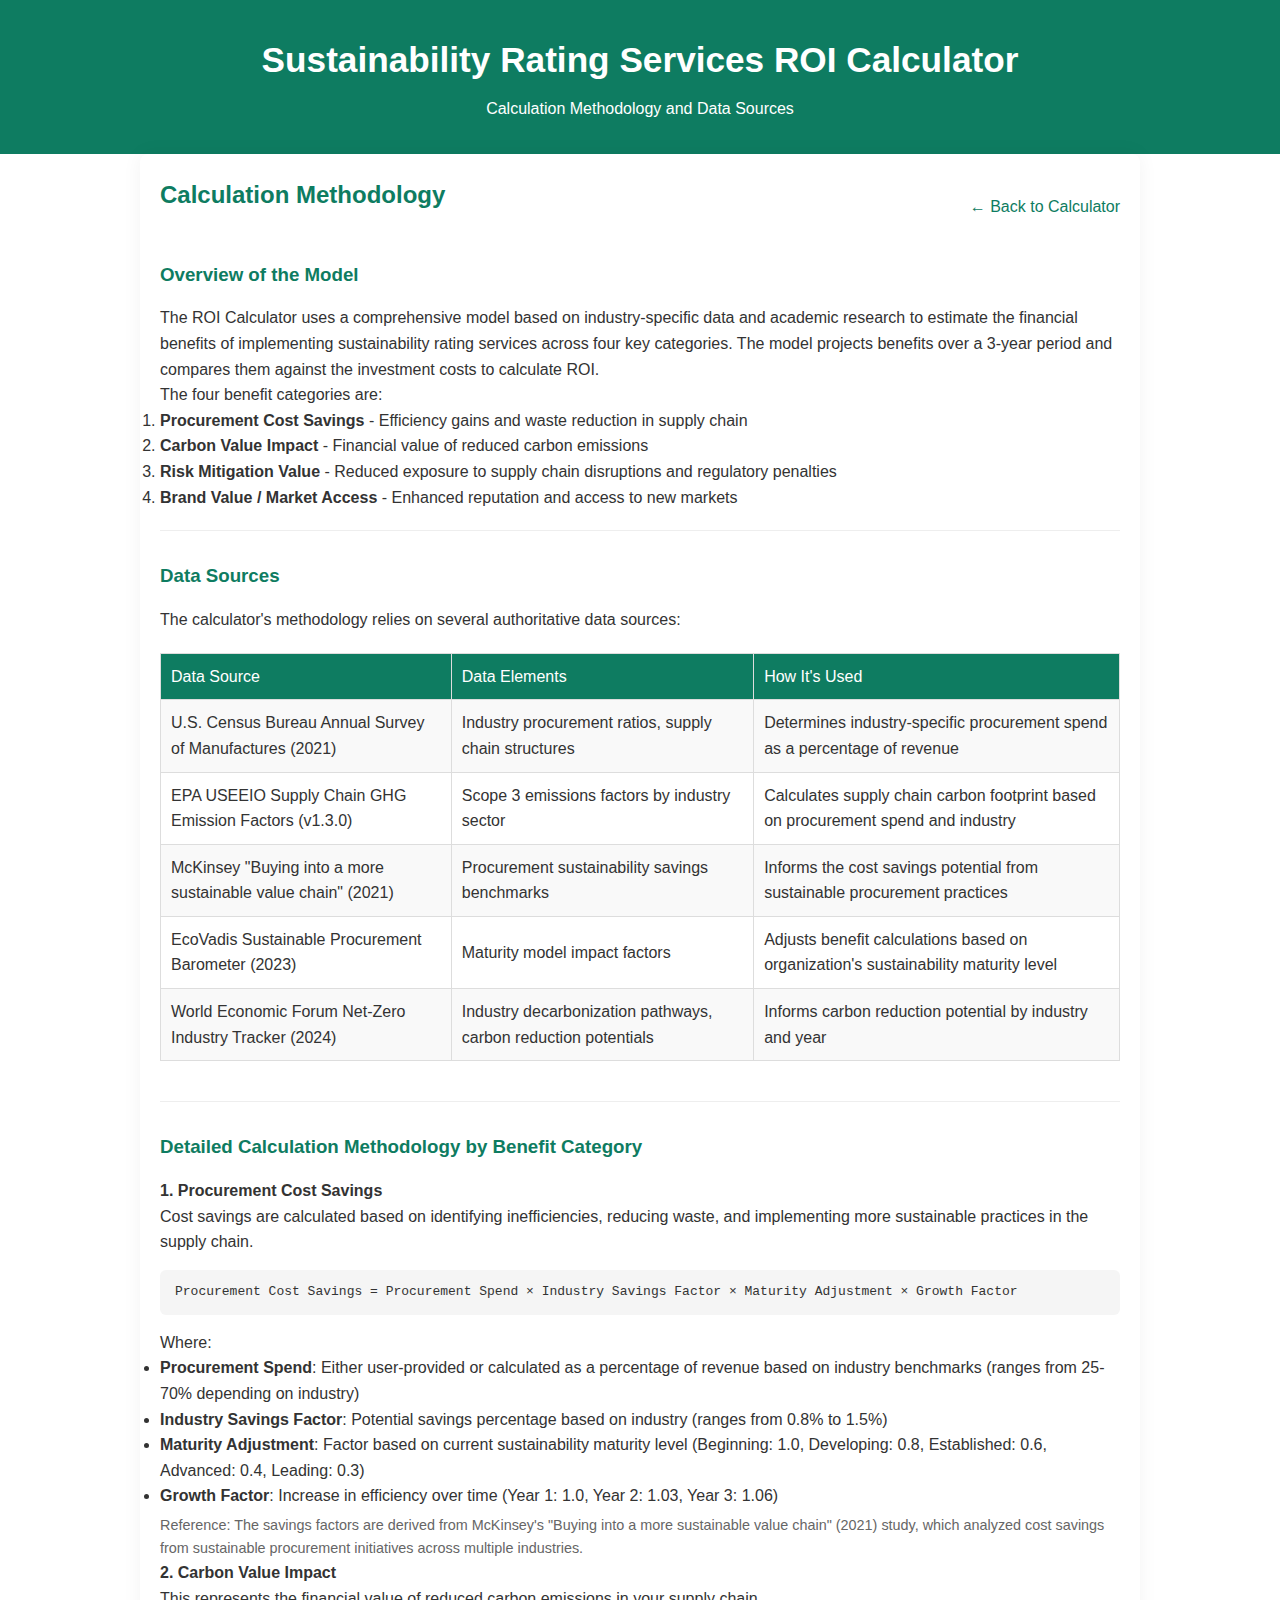
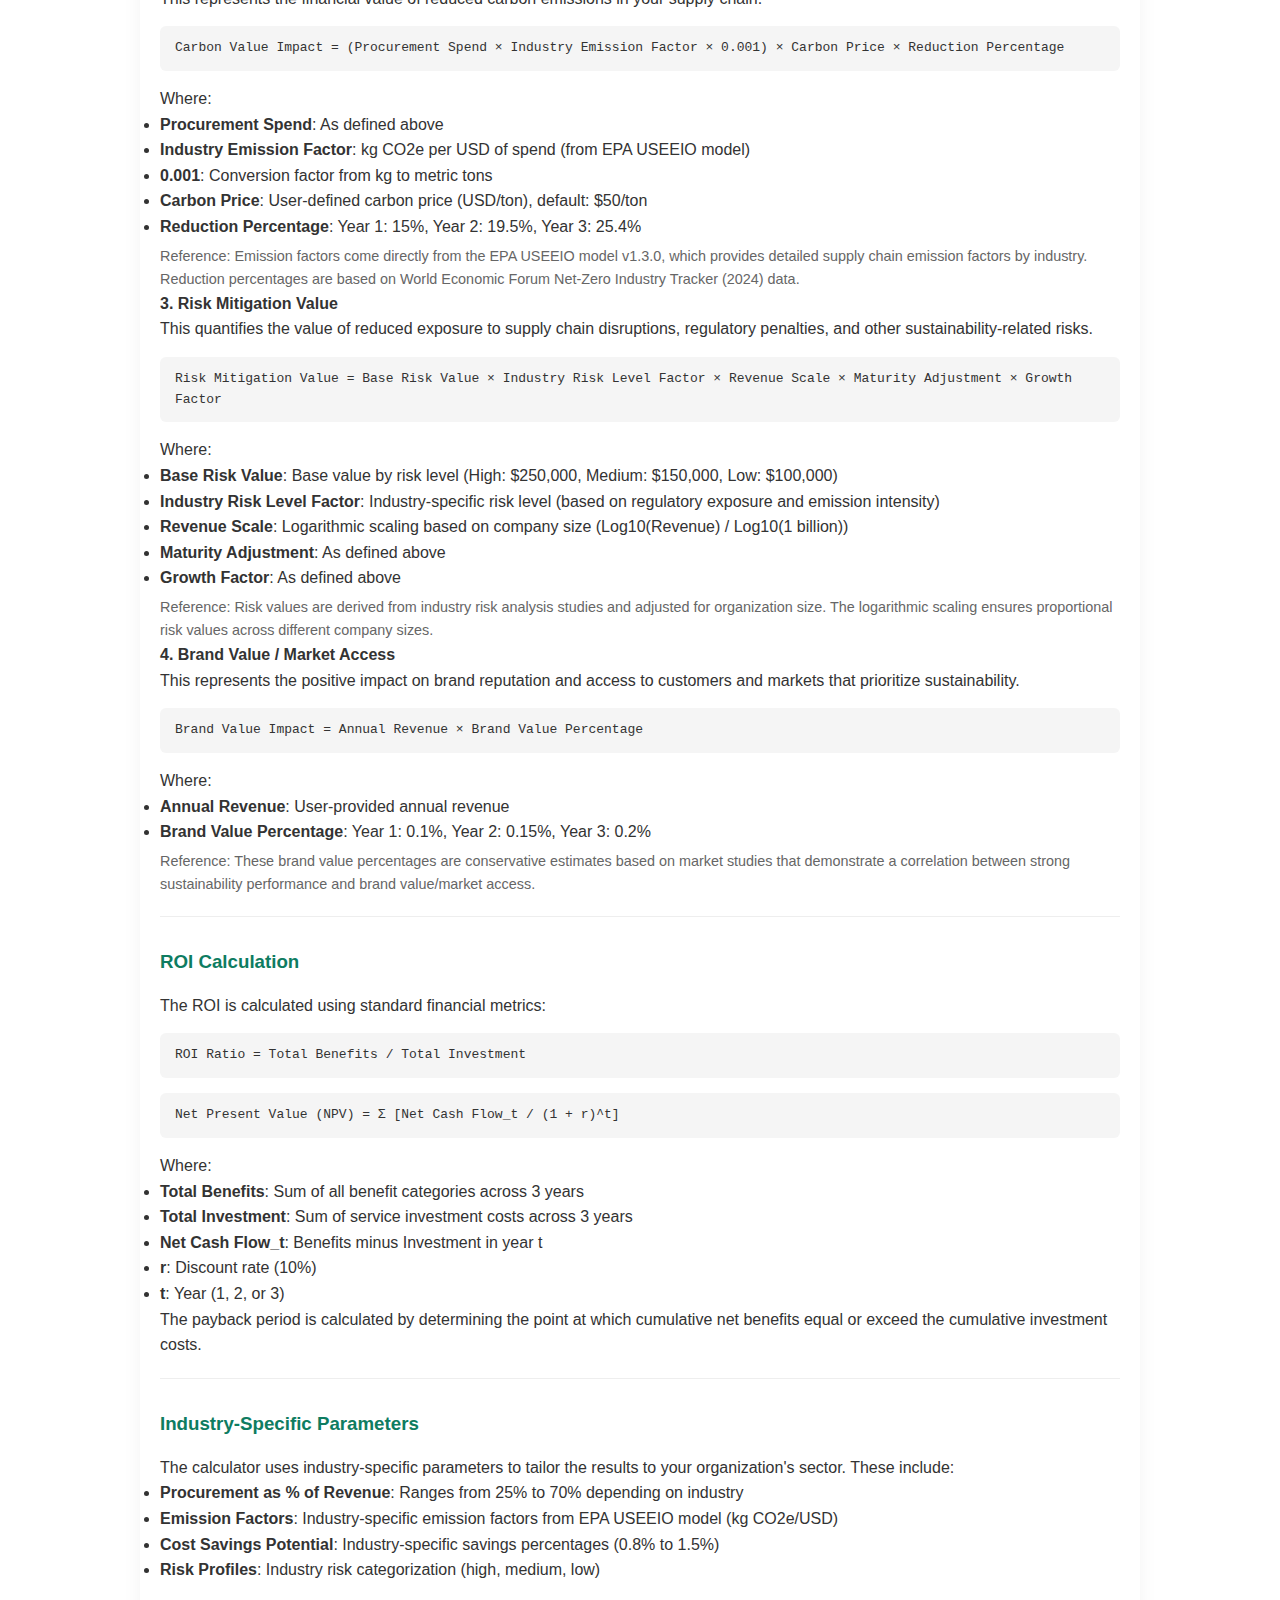
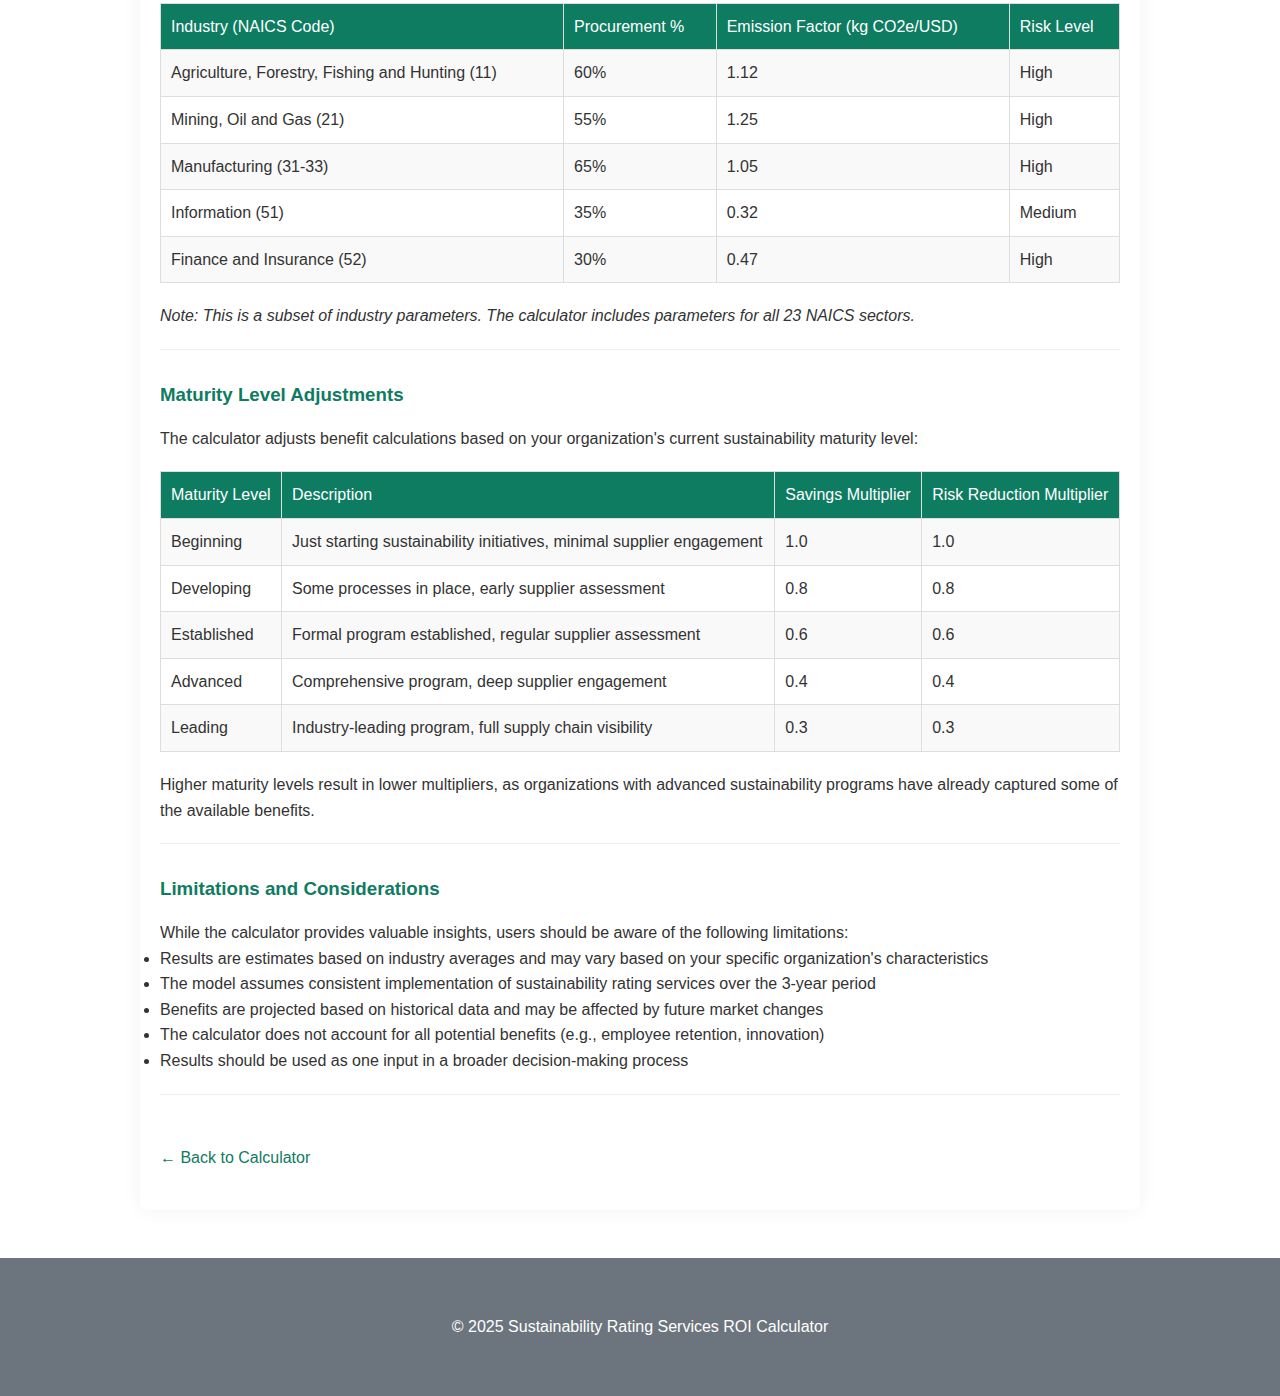
<file: methodology.html>
<!DOCTYPE html>
<html lang="en">
<head>
    <meta charset="UTF-8">
    <meta name="viewport" content="width=device-width, initial-scale=1.0">
    <title>Calculation Methodology | Sustainability Rating Services ROI Calculator</title>
    <link rel="stylesheet" href="css/styles.css">
    <link rel="icon" type="image/png" href="img/favicon.png">
    <style>
        .methodology-container {
            max-width: 1000px;
            margin: 0 auto;
            padding: 20px;
            background-color: white;
            border-radius: 8px;
            box-shadow: 0 0 20px rgba(0,0,0,0.05);
        }
        
        .methodology-section {
            margin-bottom: 30px;
            padding-bottom: 20px;
            border-bottom: 1px solid #eee;
        }
        
        .methodology-section:last-child {
            border-bottom: none;
        }
        
        .formula {
            background-color: #f5f5f5;
            padding: 12px 15px;
            border-radius: 6px;
            font-family: monospace;
            margin: 15px 0;
            overflow-x: auto;
        }
        
        .reference {
            font-size: 0.9em;
            color: #666;
            margin-top: 5px;
        }
        
        table {
            width: 100%;
            border-collapse: collapse;
            margin: 20px 0;
        }
        
        table, th, td {
            border: 1px solid #ddd;
        }
        
        th {
            background-color: var(--primary-color);
            color: white;
            text-align: left;
            padding: 10px;
        }
        
        td {
            padding: 10px;
        }
        
        tr:nth-child(even) {
            background-color: #f9f9f9;
        }
        
        .back-link {
            display: inline-block;
            margin: 20px 0;
            color: var(--primary-color);
            text-decoration: none;
            font-weight: 500;
        }
        
        .back-link:hover {
            text-decoration: underline;
        }
        
        .methodology-header {
            display: flex;
            justify-content: space-between;
            align-items: center;
            margin-bottom: 20px;
        }
    </style>
</head>
<body>
    <header>
        <h1>Sustainability Rating Services ROI Calculator</h1>
        <p>Calculation Methodology and Data Sources</p>
    </header>
    
    <div class="methodology-container">
        <div class="methodology-header">
            <h2>Calculation Methodology</h2>
            <a href="index.html" class="back-link">← Back to Calculator</a>
        </div>
        
        <div class="methodology-section">
            <h3>Overview of the Model</h3>
            <p>The ROI Calculator uses a comprehensive model based on industry-specific data and academic research to estimate the financial benefits of implementing sustainability rating services across four key categories. The model projects benefits over a 3-year period and compares them against the investment costs to calculate ROI.</p>
            
            <p>The four benefit categories are:</p>
            <ol>
                <li><strong>Procurement Cost Savings</strong> - Efficiency gains and waste reduction in supply chain</li>
                <li><strong>Carbon Value Impact</strong> - Financial value of reduced carbon emissions</li>
                <li><strong>Risk Mitigation Value</strong> - Reduced exposure to supply chain disruptions and regulatory penalties</li>
                <li><strong>Brand Value / Market Access</strong> - Enhanced reputation and access to new markets</li>
            </ol>
        </div>
        
        <div class="methodology-section">
            <h3>Data Sources</h3>
            <p>The calculator's methodology relies on several authoritative data sources:</p>
            
            <table>
                <tr>
                    <th>Data Source</th>
                    <th>Data Elements</th>
                    <th>How It's Used</th>
                </tr>
                <tr>
                    <td>U.S. Census Bureau Annual Survey of Manufactures (2021)</td>
                    <td>Industry procurement ratios, supply chain structures</td>
                    <td>Determines industry-specific procurement spend as a percentage of revenue</td>
                </tr>
                <tr>
                    <td>EPA USEEIO Supply Chain GHG Emission Factors (v1.3.0)</td>
                    <td>Scope 3 emissions factors by industry sector</td>
                    <td>Calculates supply chain carbon footprint based on procurement spend and industry</td>
                </tr>
                <tr>
                    <td>McKinsey "Buying into a more sustainable value chain" (2021)</td>
                    <td>Procurement sustainability savings benchmarks</td>
                    <td>Informs the cost savings potential from sustainable procurement practices</td>
                </tr>
                <tr>
                    <td>EcoVadis Sustainable Procurement Barometer (2023)</td>
                    <td>Maturity model impact factors</td>
                    <td>Adjusts benefit calculations based on organization's sustainability maturity level</td>
                </tr>
                <tr>
                    <td>World Economic Forum Net-Zero Industry Tracker (2024)</td>
                    <td>Industry decarbonization pathways, carbon reduction potentials</td>
                    <td>Informs carbon reduction potential by industry and year</td>
                </tr>
            </table>
        </div>
        
        <div class="methodology-section">
            <h3>Detailed Calculation Methodology by Benefit Category</h3>
            
            <h4>1. Procurement Cost Savings</h4>
            <p>Cost savings are calculated based on identifying inefficiencies, reducing waste, and implementing more sustainable practices in the supply chain.</p>
            
            <div class="formula">
                Procurement Cost Savings = Procurement Spend × Industry Savings Factor × Maturity Adjustment × Growth Factor
            </div>
            
            <p>Where:</p>
            <ul>
                <li><strong>Procurement Spend</strong>: Either user-provided or calculated as a percentage of revenue based on industry benchmarks (ranges from 25-70% depending on industry)</li>
                <li><strong>Industry Savings Factor</strong>: Potential savings percentage based on industry (ranges from 0.8% to 1.5%)</li>
                <li><strong>Maturity Adjustment</strong>: Factor based on current sustainability maturity level (Beginning: 1.0, Developing: 0.8, Established: 0.6, Advanced: 0.4, Leading: 0.3)</li>
                <li><strong>Growth Factor</strong>: Increase in efficiency over time (Year 1: 1.0, Year 2: 1.03, Year 3: 1.06)</li>
            </ul>
            
            <p class="reference">Reference: The savings factors are derived from McKinsey's "Buying into a more sustainable value chain" (2021) study, which analyzed cost savings from sustainable procurement initiatives across multiple industries.</p>
            
            <h4>2. Carbon Value Impact</h4>
            <p>This represents the financial value of reduced carbon emissions in your supply chain.</p>
            
            <div class="formula">
                Carbon Value Impact = (Procurement Spend × Industry Emission Factor × 0.001) × Carbon Price × Reduction Percentage
            </div>
            
            <p>Where:</p>
            <ul>
                <li><strong>Procurement Spend</strong>: As defined above</li>
                <li><strong>Industry Emission Factor</strong>: kg CO2e per USD of spend (from EPA USEEIO model)</li>
                <li><strong>0.001</strong>: Conversion factor from kg to metric tons</li>
                <li><strong>Carbon Price</strong>: User-defined carbon price (USD/ton), default: $50/ton</li>
                <li><strong>Reduction Percentage</strong>: Year 1: 15%, Year 2: 19.5%, Year 3: 25.4%</li>
            </ul>
            
            <p class="reference">Reference: Emission factors come directly from the EPA USEEIO model v1.3.0, which provides detailed supply chain emission factors by industry. Reduction percentages are based on World Economic Forum Net-Zero Industry Tracker (2024) data.</p>
            
            <h4>3. Risk Mitigation Value</h4>
            <p>This quantifies the value of reduced exposure to supply chain disruptions, regulatory penalties, and other sustainability-related risks.</p>
            
            <div class="formula">
                Risk Mitigation Value = Base Risk Value × Industry Risk Level Factor × Revenue Scale × Maturity Adjustment × Growth Factor
            </div>
            
            <p>Where:</p>
            <ul>
                <li><strong>Base Risk Value</strong>: Base value by risk level (High: $250,000, Medium: $150,000, Low: $100,000)</li>
                <li><strong>Industry Risk Level Factor</strong>: Industry-specific risk level (based on regulatory exposure and emission intensity)</li>
                <li><strong>Revenue Scale</strong>: Logarithmic scaling based on company size (Log10(Revenue) / Log10(1 billion))</li>
                <li><strong>Maturity Adjustment</strong>: As defined above</li>
                <li><strong>Growth Factor</strong>: As defined above</li>
            </ul>
            
            <p class="reference">Reference: Risk values are derived from industry risk analysis studies and adjusted for organization size. The logarithmic scaling ensures proportional risk values across different company sizes.</p>
            
            <h4>4. Brand Value / Market Access</h4>
            <p>This represents the positive impact on brand reputation and access to customers and markets that prioritize sustainability.</p>
            
            <div class="formula">
                Brand Value Impact = Annual Revenue × Brand Value Percentage
            </div>
            
            <p>Where:</p>
            <ul>
                <li><strong>Annual Revenue</strong>: User-provided annual revenue</li>
                <li><strong>Brand Value Percentage</strong>: Year 1: 0.1%, Year 2: 0.15%, Year 3: 0.2%</li>
            </ul>
            
            <p class="reference">Reference: These brand value percentages are conservative estimates based on market studies that demonstrate a correlation between strong sustainability performance and brand value/market access.</p>
        </div>
        
        <div class="methodology-section">
            <h3>ROI Calculation</h3>
            
            <p>The ROI is calculated using standard financial metrics:</p>
            
            <div class="formula">
                ROI Ratio = Total Benefits / Total Investment
            </div>
            
            <div class="formula">
                Net Present Value (NPV) = Σ [Net Cash Flow_t / (1 + r)^t]
            </div>
            
            <p>Where:</p>
            <ul>
                <li><strong>Total Benefits</strong>: Sum of all benefit categories across 3 years</li>
                <li><strong>Total Investment</strong>: Sum of service investment costs across 3 years</li>
                <li><strong>Net Cash Flow_t</strong>: Benefits minus Investment in year t</li>
                <li><strong>r</strong>: Discount rate (10%)</li>
                <li><strong>t</strong>: Year (1, 2, or 3)</li>
            </ul>
            
            <p>The payback period is calculated by determining the point at which cumulative net benefits equal or exceed the cumulative investment costs.</p>
        </div>
        
        <div class="methodology-section">
            <h3>Industry-Specific Parameters</h3>
            <p>The calculator uses industry-specific parameters to tailor the results to your organization's sector. These include:</p>
            
            <ul>
                <li><strong>Procurement as % of Revenue</strong>: Ranges from 25% to 70% depending on industry</li>
                <li><strong>Emission Factors</strong>: Industry-specific emission factors from EPA USEEIO model (kg CO2e/USD)</li>
                <li><strong>Cost Savings Potential</strong>: Industry-specific savings percentages (0.8% to 1.5%)</li>
                <li><strong>Risk Profiles</strong>: Industry risk categorization (high, medium, low)</li>
            </ul>
            
            <table>
                <tr>
                    <th>Industry (NAICS Code)</th>
                    <th>Procurement %</th>
                    <th>Emission Factor (kg CO2e/USD)</th>
                    <th>Risk Level</th>
                </tr>
                <tr>
                    <td>Agriculture, Forestry, Fishing and Hunting (11)</td>
                    <td>60%</td>
                    <td>1.12</td>
                    <td>High</td>
                </tr>
                <tr>
                    <td>Mining, Oil and Gas (21)</td>
                    <td>55%</td>
                    <td>1.25</td>
                    <td>High</td>
                </tr>
                <tr>
                    <td>Manufacturing (31-33)</td>
                    <td>65%</td>
                    <td>1.05</td>
                    <td>High</td>
                </tr>
                <tr>
                    <td>Information (51)</td>
                    <td>35%</td>
                    <td>0.32</td>
                    <td>Medium</td>
                </tr>
                <tr>
                    <td>Finance and Insurance (52)</td>
                    <td>30%</td>
                    <td>0.47</td>
                    <td>High</td>
                </tr>
                <!-- Additional industry examples would be included here -->
            </table>
            <p><em>Note: This is a subset of industry parameters. The calculator includes parameters for all 23 NAICS sectors.</em></p>
        </div>
        
        <div class="methodology-section">
            <h3>Maturity Level Adjustments</h3>
            <p>The calculator adjusts benefit calculations based on your organization's current sustainability maturity level:</p>
            
            <table>
                <tr>
                    <th>Maturity Level</th>
                    <th>Description</th>
                    <th>Savings Multiplier</th>
                    <th>Risk Reduction Multiplier</th>
                </tr>
                <tr>
                    <td>Beginning</td>
                    <td>Just starting sustainability initiatives, minimal supplier engagement</td>
                    <td>1.0</td>
                    <td>1.0</td>
                </tr>
                <tr>
                    <td>Developing</td>
                    <td>Some processes in place, early supplier assessment</td>
                    <td>0.8</td>
                    <td>0.8</td>
                </tr>
                <tr>
                    <td>Established</td>
                    <td>Formal program established, regular supplier assessment</td>
                    <td>0.6</td>
                    <td>0.6</td>
                </tr>
                <tr>
                    <td>Advanced</td>
                    <td>Comprehensive program, deep supplier engagement</td>
                    <td>0.4</td>
                    <td>0.4</td>
                </tr>
                <tr>
                    <td>Leading</td>
                    <td>Industry-leading program, full supply chain visibility</td>
                    <td>0.3</td>
                    <td>0.3</td>
                </tr>
            </table>
            
            <p>Higher maturity levels result in lower multipliers, as organizations with advanced sustainability programs have already captured some of the available benefits.</p>
        </div>
        
        <div class="methodology-section">
            <h3>Limitations and Considerations</h3>
            <p>While the calculator provides valuable insights, users should be aware of the following limitations:</p>
            
            <ul>
                <li>Results are estimates based on industry averages and may vary based on your specific organization's characteristics</li>
                <li>The model assumes consistent implementation of sustainability rating services over the 3-year period</li>
                <li>Benefits are projected based on historical data and may be affected by future market changes</li>
                <li>The calculator does not account for all potential benefits (e.g., employee retention, innovation)</li>
                <li>Results should be used as one input in a broader decision-making process</li>
            </ul>
        </div>
        
        <a href="index.html" class="back-link">← Back to Calculator</a>
    </div>
    
    <footer>
        <div class="container">
            <p>&copy; 2025 Sustainability Rating Services ROI Calculator</p>
        </div>
    </footer>
</body>
</html>
</file>
<file: css/styles.css>
/* Main Styles for Sustainability ROI Calculator */

:root {
    --primary-color: #0e7c61;
    --secondary-color: #4eb38f;
    --accent-color: #ffc107;
    --text-color: #333;
    --background-color: #fff;
    --light-gray: #f5f5f5;
    --medium-gray: #e0e0e0;
    --dark-gray: #6c757d;
    --danger-color: #dc3545;
    --success-color: #28a745;
}

* {
    box-sizing: border-box;
    margin: 0;
    padding: 0;
}

body {
    font-family: 'Segoe UI', Tahoma, Geneva, Verdana, sans-serif;
    line-height: 1.6;
    color: var(--text-color);
    background-color: var(--background-color);
    margin: 0;
    padding: 0;
}

header {
    background-color: var(--primary-color);
    color: white;
    text-align: center;
    padding: 2rem 1rem;
}

header h1 {
    margin-bottom: 0.5rem;
    font-size: 2.2rem;
}

.container {
    width: 100%;
    max-width: 1200px;
    margin: 0 auto;
    padding: 2rem 1rem;
}

.intro-section {
    margin-bottom: 3rem;
    background-color: var(--light-gray);
    padding: 1.5rem;
    border-radius: 8px;
}

.intro-section h2 {
    color: var(--primary-color);
    margin-bottom: 1rem;
}

.intro-section ol {
    margin-left: 1.5rem;
}

.calculator-container {
    display: flex;
    flex-wrap: wrap;
    gap: 2rem;
    margin-bottom: 3rem;
}

.input-section {
    flex: 1;
    min-width: 300px;
}

.results-section {
    flex: 1;
    min-width: 300px;
}

.form-group {
    margin-bottom: 1.5rem;
}

label {
    display: block;
    margin-bottom: 0.5rem;
    font-weight: 500;
}

input, select {
    width: 100%;
    padding: 0.75rem;
    border: 1px solid var(--medium-gray);
    border-radius: 4px;
    font-size: 1rem;
}

.input-with-suffix {
    position: relative;
}

.input-suffix {
    position: absolute;
    right: 10px;
    top: 50%;
    transform: translateY(-50%);
    color: var(--dark-gray);
    font-weight: 500;
}

.input-with-suffix input {
    padding-right: 35px;
}

.helper-text {
    display: block;
    font-size: 0.85rem;
    color: var(--dark-gray);
    margin-top: 0.25rem;
}

button {
    padding: 0.75rem 1.5rem;
    background-color: var(--primary-color);
    color: white;
    border: none;
    border-radius: 4px;
    cursor: pointer;
    font-size: 1rem;
    transition: background-color 0.2s;
}

button:hover {
    background-color: var(--secondary-color);
}

.form-actions {
    display: flex;
    gap: 1rem;
    margin-top: 2rem;
}

#reset-btn {
    background-color: var(--dark-gray);
}

#reset-btn:hover {
    background-color: #5a6268;
}

.scenario-controls {
    display: flex;
    justify-content: space-between;
    align-items: center;
    margin-bottom: 1rem;
    padding-bottom: 0.5rem;
    border-bottom: 1px solid var(--medium-gray);
}

#save-scenario {
    background-color: var(--accent-color);
    color: var(--text-color);
    font-size: 0.9rem;
    padding: 0.5rem 1rem;
}

#save-scenario:hover {
    background-color: #e0a800;
}

#saved-scenarios {
    margin-top: 2rem;
    display: none;
}

h2 {
    margin-bottom: 1.5rem;
    color: var(--primary-color);
}

h3 {
    margin-bottom: 1rem;
    color: var(--primary-color);
}

.assumptions {
    background-color: var(--light-gray);
    padding: 1.5rem;
    border-radius: 8px;
}

.assumptions ul {
    margin-left: 1.5rem;
    margin-bottom: 1rem;
}

.loading {
    display: none;
    text-align: center;
    padding: 2rem;
}

.loading-spinner {
    border: 4px solid rgba(0, 0, 0, 0.1);
    border-left-color: var(--primary-color);
    border-radius: 50%;
    width: 40px;
    height: 40px;
    animation: spin 1s linear infinite;
    margin: 0 auto 1rem;
}

@keyframes spin {
    0% { transform: rotate(0deg); }
    100% { transform: rotate(360deg); }
}

.results-summary {
    margin-bottom: 2rem;
}

.metric {
    margin-bottom: 0.5rem;
}

.metric-name {
    font-weight: 500;
}

.benefits-table {
    margin-bottom: 2rem;
    overflow-x: auto;
}

table {
    width: 100%;
    border-collapse: collapse;
}

th, td {
    padding: 0.75rem;
    text-align: left;
    border-bottom: 1px solid var(--medium-gray);
}

th {
    background-color: var(--light-gray);
    font-weight: 500;
}

.total-row {
    font-weight: 600;
    background-color: var(--light-gray);
}

.chart-tabs {
    display: flex;
    border-bottom: 1px solid var(--medium-gray);
    margin-bottom: 1.5rem;
}

.chart-tab {
    padding: 0.75rem 1.5rem;
    background-color: transparent;
    color: var(--text-color);
    border: none;
    border-bottom: 3px solid transparent;
    cursor: pointer;
    transition: all 0.2s;
}

.chart-tab:hover {
    background-color: var(--light-gray);
}

.chart-tab.active {
    border-bottom-color: var(--primary-color);
    color: var(--primary-color);
    font-weight: 500;
}

.methodology-link {
    margin-left: auto;
    text-decoration: none;
    display: flex;
    align-items: center;
}

.chart-container {
    height: 400px;
    margin-bottom: 2rem;
}

#export-btn {
    display: flex;
    align-items: center;
    margin-left: auto;
}

footer {
    background-color: var(--dark-gray);
    color: white;
    text-align: center;
    padding: 1.5rem;
    margin-top: 3rem;
}

/* Tooltip styles */
.tooltip {
    position: relative;
    display: inline-block;
    margin-left: 5px;
}

.info-icon {
    display: inline-flex;
    align-items: center;
    justify-content: center;
    width: 16px;
    height: 16px;
    background-color: var(--dark-gray);
    color: white;
    border-radius: 50%;
    font-style: italic;
    font-size: 12px;
    cursor: help;
}

.tooltiptext {
    visibility: hidden;
    width: 300px;
    background-color: #555;
    color: #fff;
    text-align: center;
    border-radius: 6px;
    padding: 10px;
    position: absolute;
    z-index: 1;
    bottom: 125%;
    left: 50%;
    margin-left: -150px;
    opacity: 0;
    transition: opacity 0.3s;
    font-size: 0.85rem;
    font-weight: normal;
}

.tooltip:hover .tooltiptext {
    visibility: visible;
    opacity: 1;
}

/* Responsive adjustments */
@media (max-width: 768px) {
    .calculator-container {
        flex-direction: column;
    }
    
    .chart-tabs {
        flex-wrap: wrap;
    }
    
    .chart-tab {
        flex: 1 0 auto;
        text-align: center;
        padding: 0.5rem;
    }
    
    .methodology-link {
        margin-left: 0;
        margin-top: 0.5rem;
        width: 100%;
        justify-content: center;
    }
    
    .chart-container {
        height: 300px;
    }
}

/* ROI Tab Styles */
.roi-tabs {
    width: 100%;
}

.roi-tab-navigation {
    display: flex;
    border-bottom: 2px solid var(--primary-color);
    margin-bottom: 1.5rem;
}

.roi-tab {
    padding: 0.75rem 1.5rem;
    background-color: var(--light-gray);
    color: var(--text-color);
    border: none;
    border-radius: 4px 4px 0 0;
    cursor: pointer;
    transition: all 0.2s;
    margin-right: 4px;
}

.roi-tab:hover {
    background-color: var(--medium-gray);
}

.roi-tab.active {
    background-color: var(--primary-color);
    color: white;
    font-weight: 500;
}

.roi-tab-content {
    padding: 1rem 0;
}

/* Procurement ROI specific styles */
.procurement-roi-results h3 {
    color: var(--primary-color);
    margin-bottom: 1.5rem;
}

.procurement-roi-results .metric-box {
    margin-bottom: 2rem;
}

.budget-impact-table {
    margin-bottom: 2rem;
}

.budget-impact-visual {
    margin-top: 2rem;
    margin-bottom: 2rem;
}

.procurement-parameters {
    background-color: var(--light-gray);
    padding: 1.5rem;
    border-radius: 8px;
    margin-top: 2rem;
}

#recalculate-procurement {
    background-color: var(--secondary-color);
    margin-top: 1rem;
}

#recalculate-procurement:hover {
    background-color: var(--primary-color);
}
</file>
